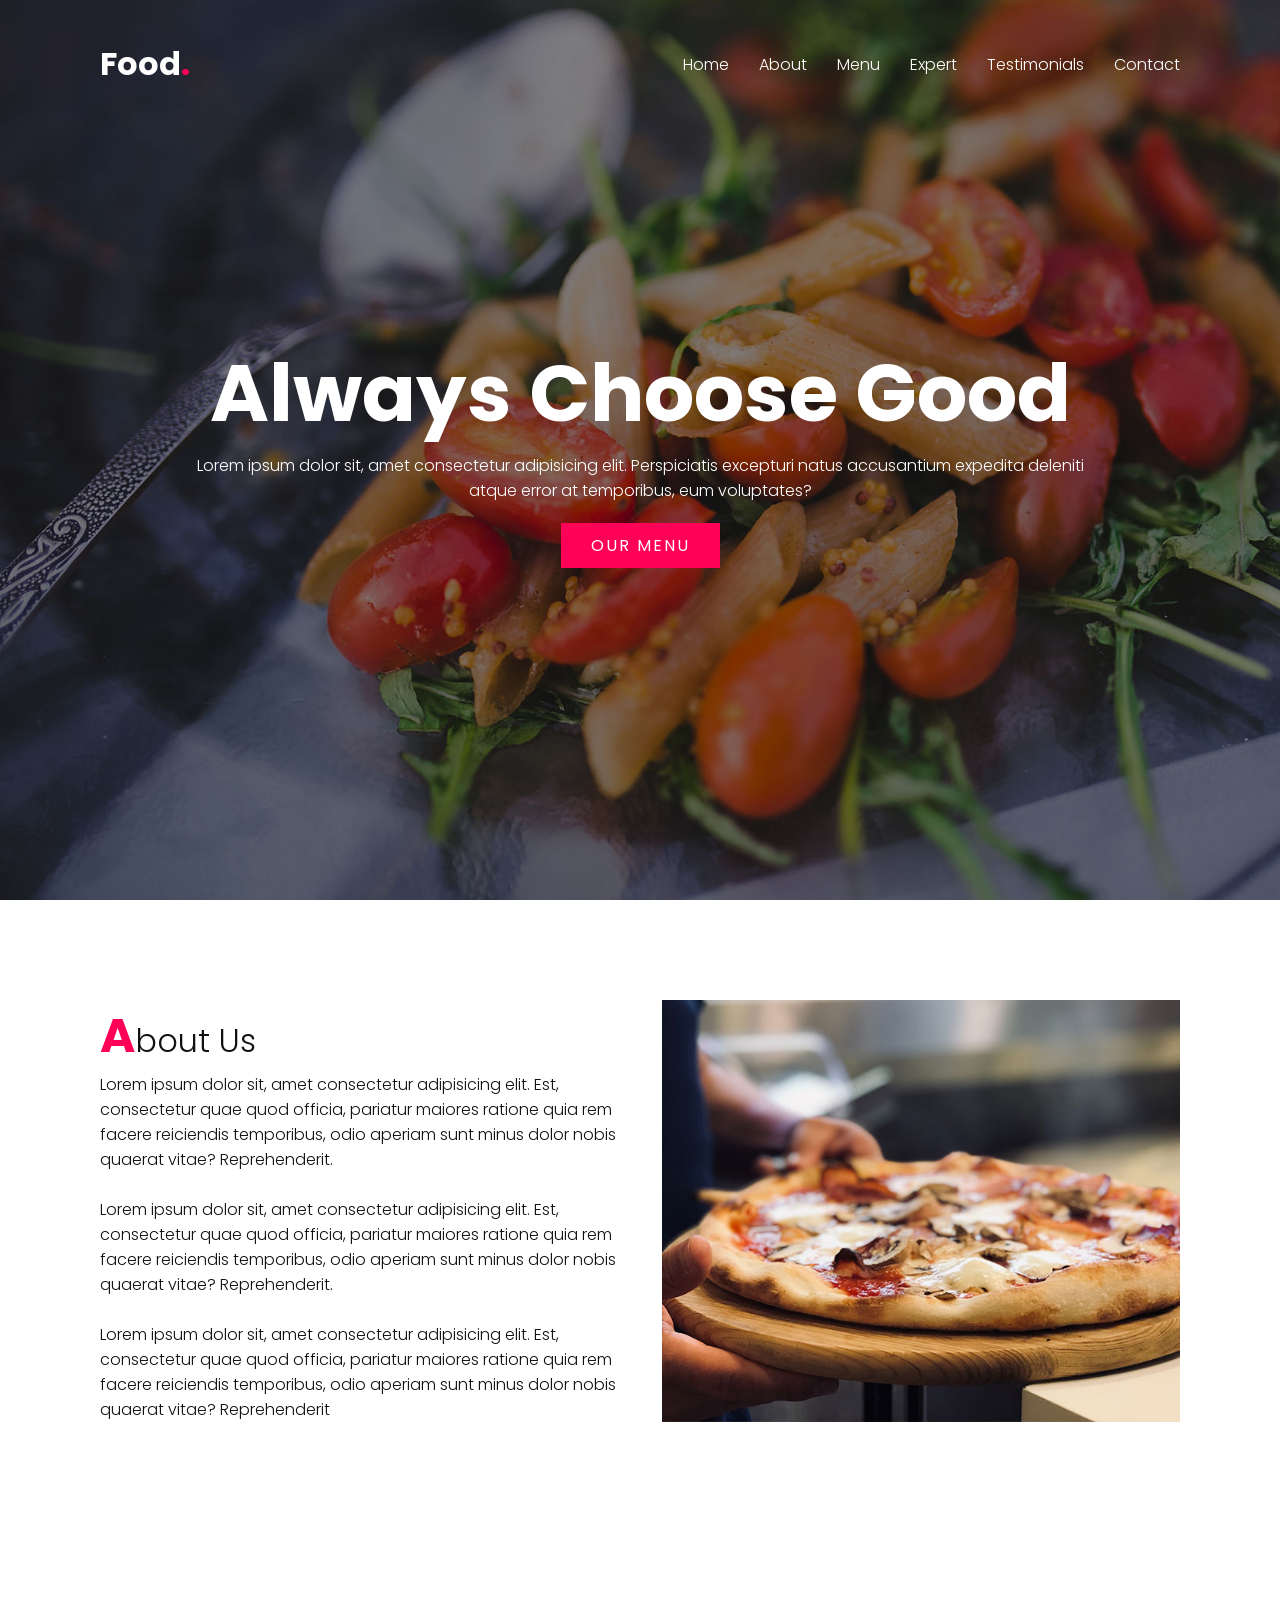
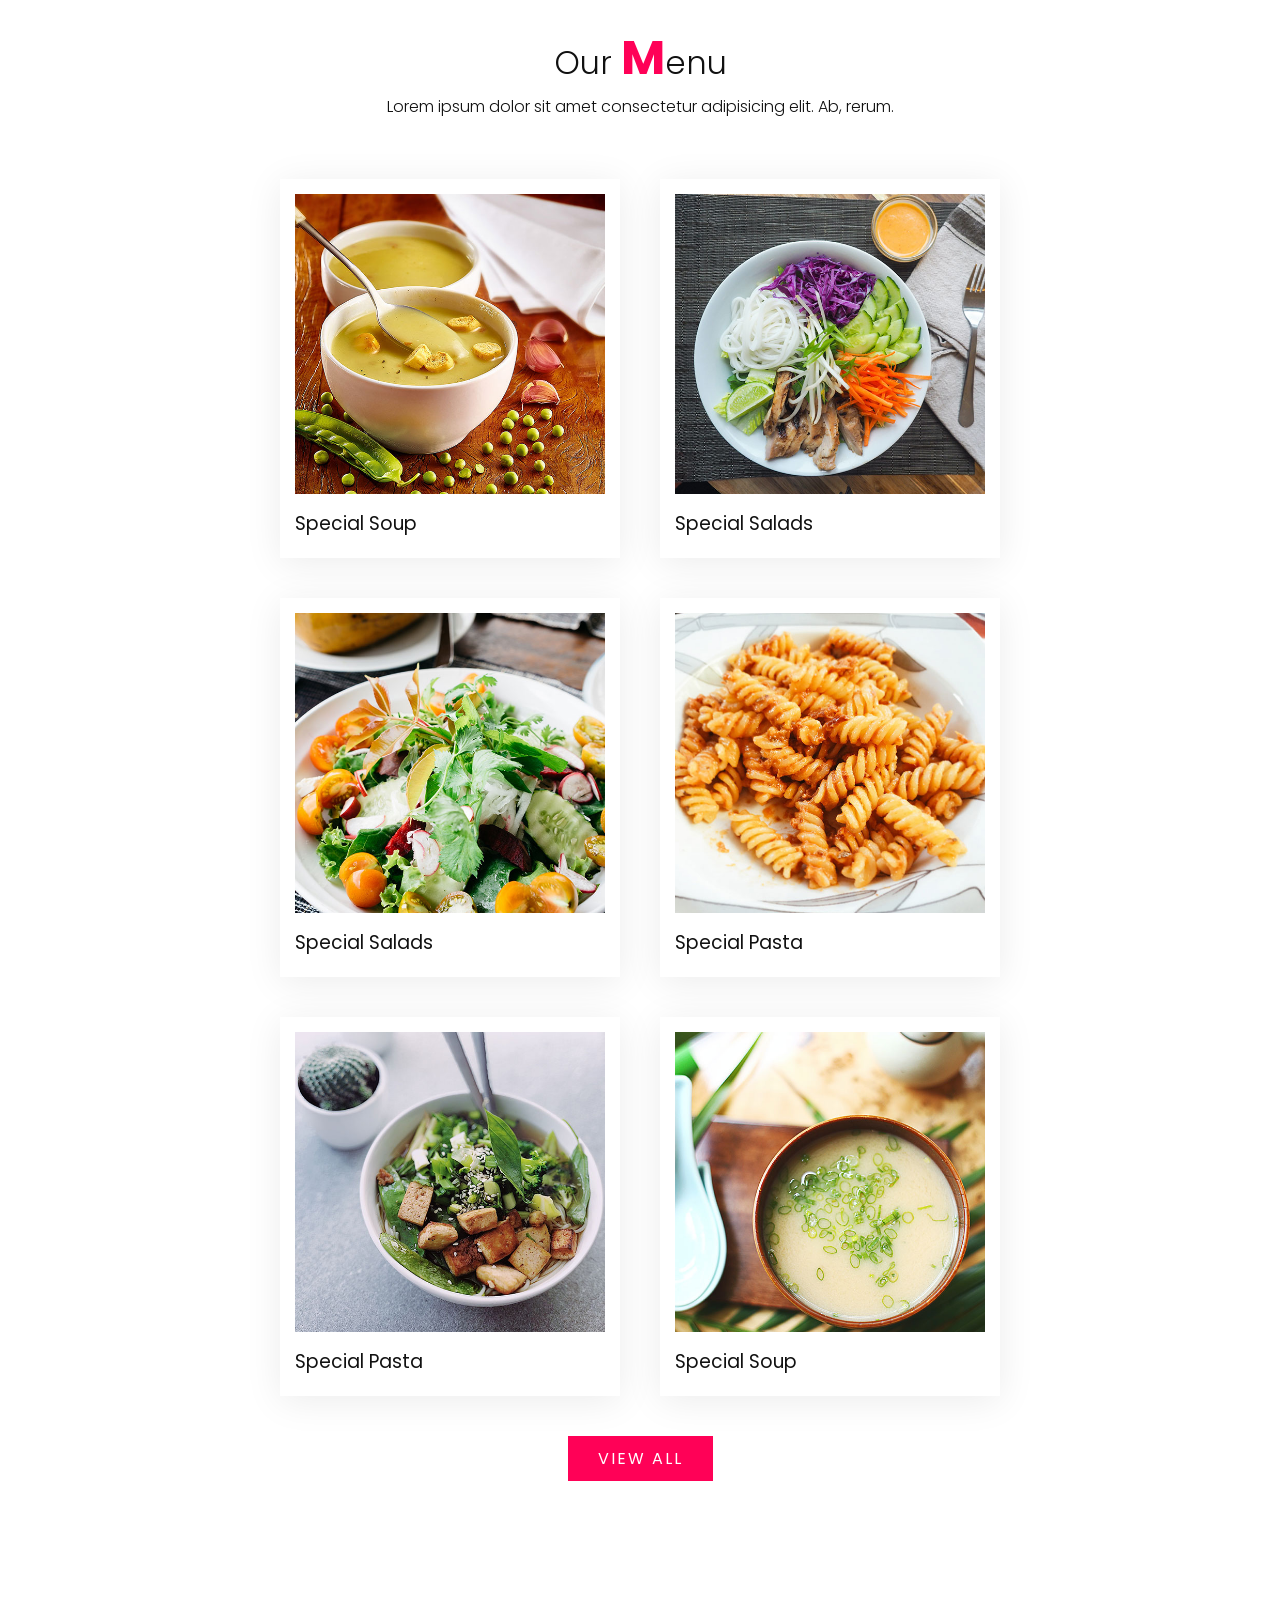
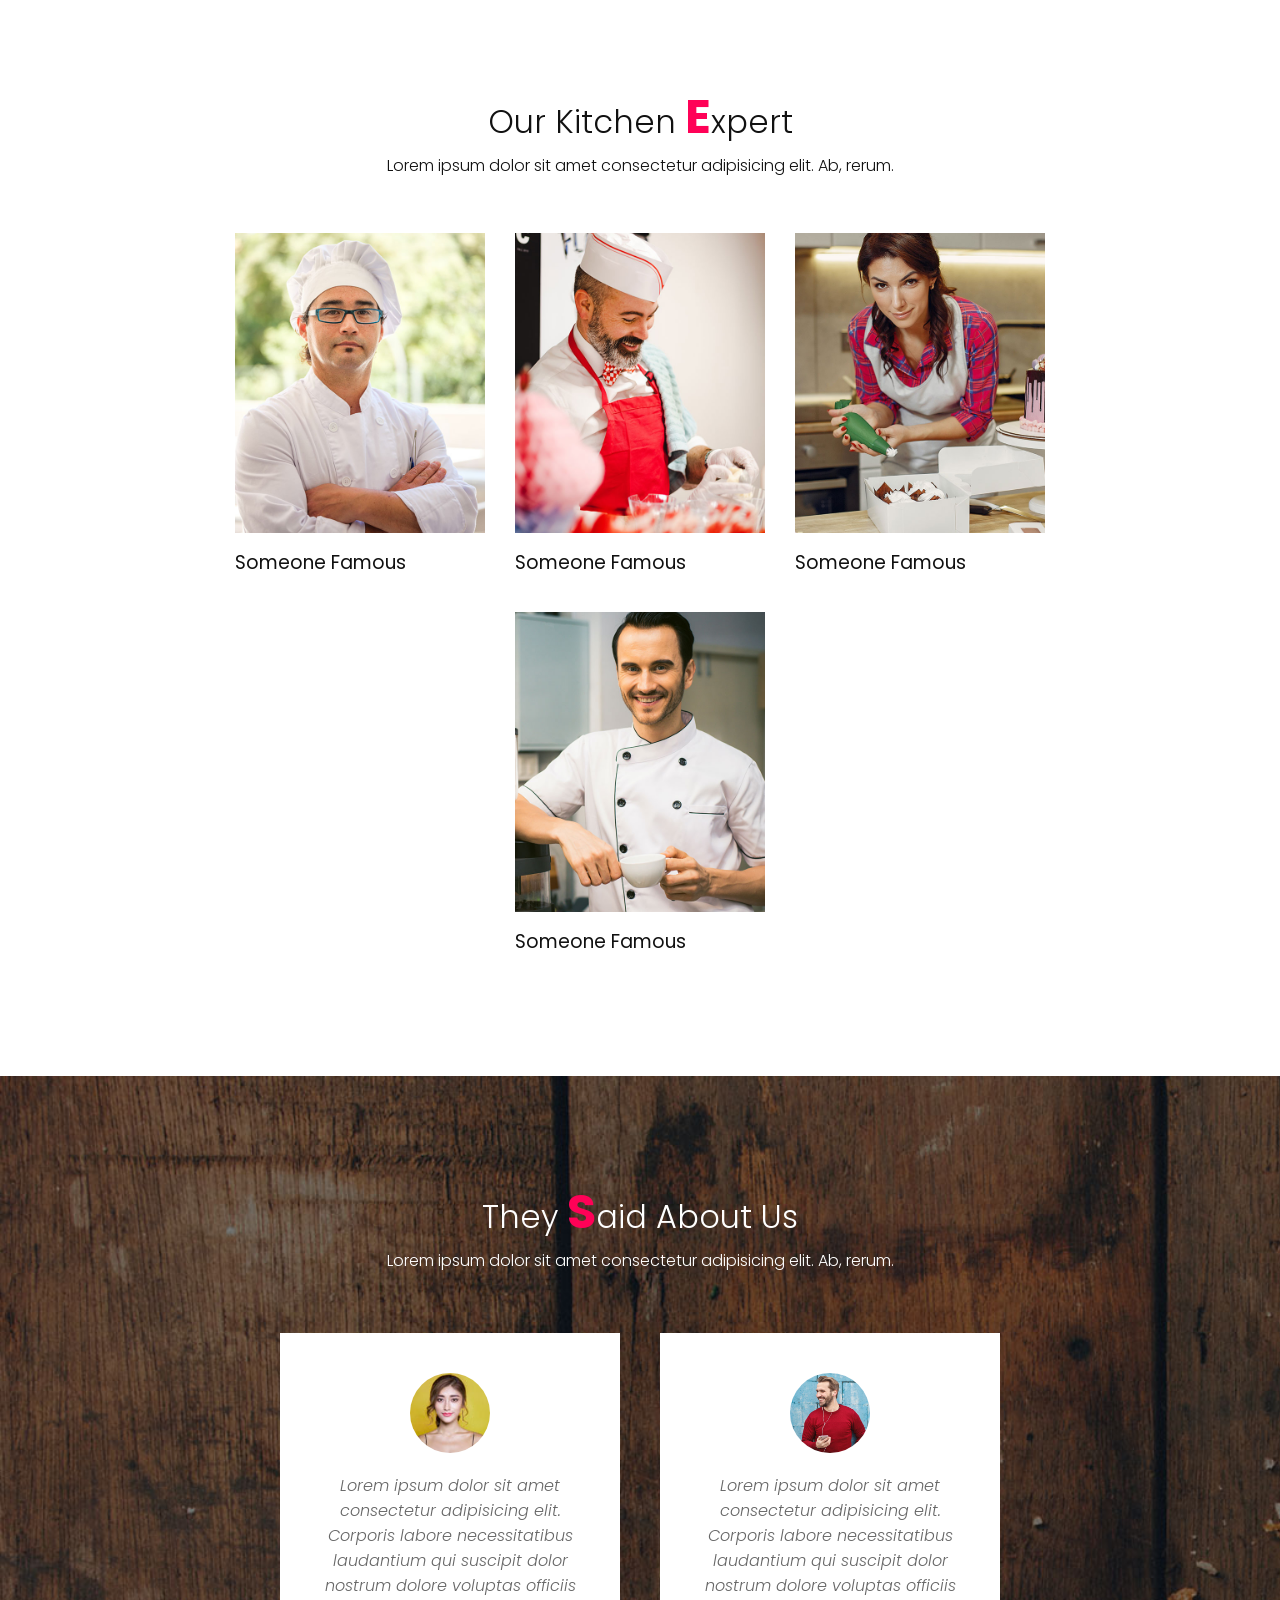
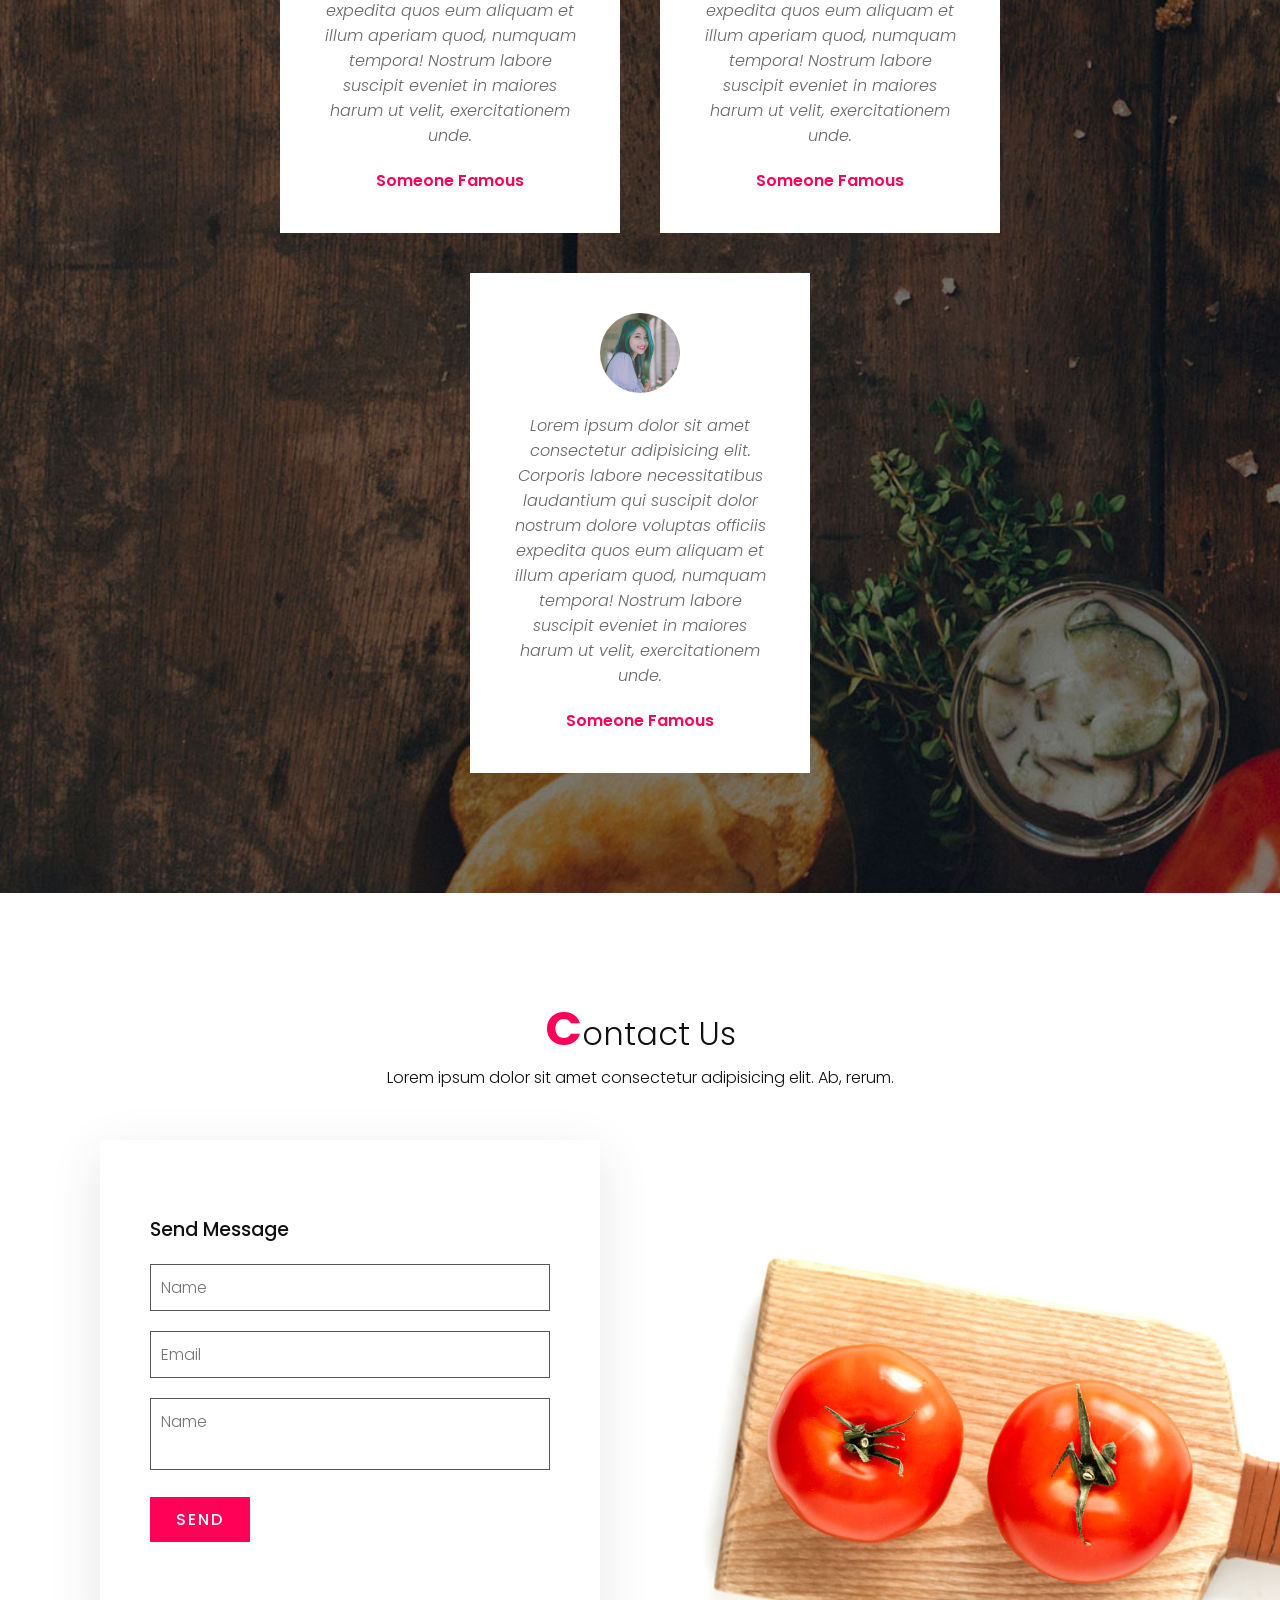
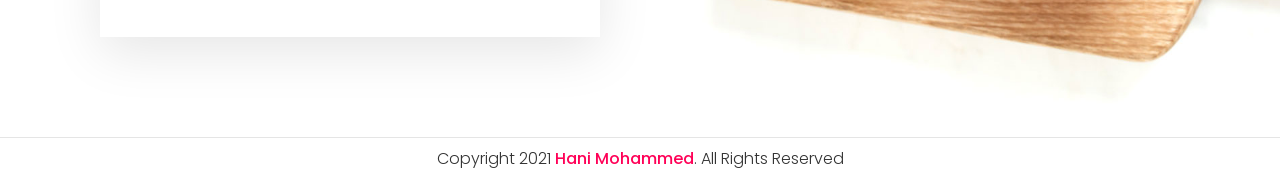
<file: Food-Project/index.html>
<!DOCTYPE html>
<html lang="en">
  <head>
    <meta charset="UTF-8" />
    <meta http-equiv="X-UA-Compatible" content="IE=edge" />
    <meta name="viewport" content="width=device-width, initial-scale=1.0" />
    <link rel="stylesheet" href="styles.css" />
    <title>Food Website Project</title>
  </head>
  <body>
    <header>
      <a href="#" class="logo">Food<span>.</span></a>
      <div class="menuToggle" onclick="toggleMenu();"></div>
      <ul class="navigation">
        <li><a href="#banner" onclick="toggleMenu();">Home</a></li>
        <li><a href="#about" onclick="toggleMenu();">About</a></li>
        <li><a href="#menu" onclick="toggleMenu();">Menu</a></li>
        <li><a href="#expert" onclick="toggleMenu();">Expert</a></li>
        <li><a href="#testimonials" onclick="toggleMenu();">Testimonials</a></li>
        <li><a href="#contact" onclick="toggleMenu();">Contact</a></li>
      </ul>
    </header>
    <section class="banner" id="banner">
      <div class="content">
        <h2>Always Choose Good</h2>
        <p>
          Lorem ipsum dolor sit, amet consectetur adipisicing elit. Perspiciatis
          excepturi natus accusantium expedita deleniti atque error at
          temporibus, eum voluptates?
        </p>
        <a href="#" class="btn">Our Menu</a>
      </div>
    </section>

    <section class="about" id="about">
      <div class="row">
        <div class="col50">
          <h2 class="titleText"><span>A</span>bout Us</h2>
          <p>
            Lorem ipsum dolor sit, amet consectetur adipisicing elit. Est,
            consectetur quae quod officia, pariatur maiores ratione quia rem
            facere reiciendis temporibus, odio aperiam sunt minus dolor nobis
            quaerat vitae? Reprehenderit.<br /><br />Lorem ipsum dolor sit, amet
            consectetur adipisicing elit. Est, consectetur quae quod officia,
            pariatur maiores ratione quia rem facere reiciendis temporibus, odio
            aperiam sunt minus dolor nobis quaerat vitae? Reprehenderit.<br /><br />Lorem
            ipsum dolor sit, amet consectetur adipisicing elit. Est, consectetur
            quae quod officia, pariatur maiores ratione quia rem facere
            reiciendis temporibus, odio aperiam sunt minus dolor nobis quaerat
            vitae? Reprehenderit
          </p>
        </div>
        <div class="col50">
          <div class="imgBx">
            <img src="images/img1.jpg" />
          </div>
        </div>
      </div>
    </section>

    <section class="menu" id="menu">
      <div class="title">
        <h2 class="titleText">Our <span>M</span>enu</h2>
        <p>
          Lorem ipsum dolor sit amet consectetur adipisicing elit. Ab, rerum.
        </p>
      </div>

      <div class="content">
        <div class="box">
          <div class="imgBx">
            <img src="images/menu1.jpg" />
          </div>
          <div class="text">
            <h3>Special Salads</h3>
          </div>
        </div>
        <div class="box">
          <div class="imgBx">
            <img src="images/menu2.jpg" />
          </div>
          <div class="text">
            <h3>Special Soup</h3>
          </div>
        </div>
        <div class="box">
          <div class="imgBx">
            <img src="images/menu3.jpg" />
          </div>
          <div class="text">
            <h3>Special Pasta</h3>
          </div>
        </div>
        <div class="box">
          <div class="imgBx">
            <img src="images/menu4.jpg" />
          </div>
          <div class="text">
            <h3>Special Salads</h3>
          </div>
        </div>
        <div class="box">
          <div class="imgBx">
            <img src="images/menu5.jpg" />
          </div>
          <div class="text">
            <h3>Special Soup</h3>
          </div>
        </div>
        <div class="box">
          <div class="imgBx">
            <img src="images/menu6.jpg" />
          </div>
          <div class="text">
            <h3>Special Pasta</h3>
          </div>
        </div>
      </div>
      <div class="title">
        <a href="#" class="btn">View All</a>
      </div>
    </section>

    <section class="expert" id="expert">
      <div class="title">
        <h2 class="titleText">Our Kitchen <span>E</span>xpert</h2>
        <p>
          Lorem ipsum dolor sit amet consectetur adipisicing elit. Ab, rerum.
        </p>
      </div>
      <div class="content">
        <div class="box">
          <div class="imgBx">
            <img src="images/expert1.jpg" />
          </div>
          <div class="text">
            <h3>Someone Famous</h3>
          </div>
        </div>
        <div class="box">
          <div class="imgBx">
            <img src="images/expert2.jpg" />
          </div>
          <div class="text">
            <h3>Someone Famous</h3>
          </div>
        </div>
        <div class="box">
          <div class="imgBx">
            <img src="images/expert3.jpg" />
          </div>
          <div class="text">
            <h3>Someone Famous</h3>
          </div>
        </div>
        <div class="box">
          <div class="imgBx">
            <img src="images/expert4.jpg" />
          </div>
          <div class="text">
            <h3>Someone Famous</h3>
          </div>
        </div>
      </div>
    </section>

    <section class="testimonials" id="testimonials">
      <div class="title white">
        <h2 class="titleText">They <span>S</span>aid About Us</h2>
        <p>
          Lorem ipsum dolor sit amet consectetur adipisicing elit. Ab, rerum.
        </p>
      </div>
      <div class="content">
        <div class="box">
          <div class="imgBx">
            <img src="images/testi1.jpg" />
          </div>
          <div class="text">
            <p>
              Lorem ipsum dolor sit amet consectetur adipisicing elit. Corporis
              labore necessitatibus laudantium qui suscipit dolor nostrum dolore
              voluptas officiis expedita quos eum aliquam et illum aperiam quod,
              numquam tempora! Nostrum labore suscipit eveniet in maiores harum
              ut velit, exercitationem unde.
            </p>
            <h3>Someone Famous</h3>
          </div>
        </div>
        <div class="box">
          <div class="imgBx">
            <img src="images/testi2.jpg" />
          </div>
          <div class="text">
            <p>
              Lorem ipsum dolor sit amet consectetur adipisicing elit. Corporis
              labore necessitatibus laudantium qui suscipit dolor nostrum dolore
              voluptas officiis expedita quos eum aliquam et illum aperiam quod,
              numquam tempora! Nostrum labore suscipit eveniet in maiores harum
              ut velit, exercitationem unde.
            </p>
            <h3>Someone Famous</h3>
          </div>
        </div>
        <div class="box">
          <div class="imgBx">
            <img src="images/testi3.jpg" />
          </div>
          <div class="text">
            <p>
              Lorem ipsum dolor sit amet consectetur adipisicing elit. Corporis
              labore necessitatibus laudantium qui suscipit dolor nostrum dolore
              voluptas officiis expedita quos eum aliquam et illum aperiam quod,
              numquam tempora! Nostrum labore suscipit eveniet in maiores harum
              ut velit, exercitationem unde.
            </p>
            <h3>Someone Famous</h3>
          </div>
        </div>
      </div>
    </section>

    <section class="contact" id="contact">
      <div class="title">
        <h2 class="titleText"><span>C</span>ontact Us</h2>
        <p>
          Lorem ipsum dolor sit amet consectetur adipisicing elit. Ab, rerum.
        </p>
      </div>
      <div class="contactForm">
        <h3>Send Message</h3>
        <div class="inputBox">
          <input type="text" placeholder="Name">
        </div>
        <div class="inputBox">
          <input type="text" placeholder="Email">
        </div>
        <div class="inputBox">
          <textarea placeholder="Name"></textarea>
        </div>
        <div class="inputBox">
          <input type="submit" value="Send">
        </div>
      </div>
    </section>

    <div class="copyrightText">
      <p>Copyright 2021 <a href="#">Hani Mohammed</a>. All Rights Reserved</p>
    </div>

    <script type="text/javascript">
      window.addEventListener("scroll", function () {
        const header = document.querySelector("header")
        header.classList.toggle("sticky", window.scrollY > 0)
      });

      function toggleMenu(){
        const menuToggle = document.querySelector('.menuToggle');
        const navigation = document.querySelector('.navigation');
        menuToggle.classList.toggle('active');
        navigation.classList.toggle('active');
      }
    </script>
  </body>
</html>
</file>
<file: Food-Project/styles.css>
@import url("https://fonts.googleapis.com/css2?family=Poppins:wght@300;400;500;600;700;800;900&display=swap");

* {
  margin: 0;
  padding: 0;
  box-sizing: border-box;
  font-family: "Poppins", sans-serif;
  scroll-behavior: smooth;
}

p {
  font-weight: 300;
  color: #111;
}

.banner {
  position: relative;
  width: 100%;
  min-height: 100vh;
  display: flex;
  justify-content: center;
  align-items: center;
  background: url(images/bg.jpg);
  background-size: cover;
}

.banner .content {
  max-width: 900px;
  text-align: center;
}

.banner .content h2 {
  font-size: 5em;
  color: #fff;
}

.banner .content p {
  font-size: 1em;
  color: #fff;
}

.btn {
  font-size: 1em;
  color: #fff;
  background: #ff0157;
  display: inline-block;
  padding: 10px 30px;
  margin-top: 20px;
  text-transform: uppercase;
  text-decoration: none;
  letter-spacing: 2px;
  transition: 0.5s;
}

.btn:hover {
  letter-spacing: 6px;
}

header {
  position: fixed;
  top: 0;
  left: 0;
  width: 100%;
  padding: 40px 100px;
  z-index: 10000;
  display: flex;
  justify-content: space-between;
  align-items: center;
  transition: 0.5s;
}

header.sticky {
  background: #fff;
  padding: 10px 100px;
  box-shadow: 0 5px 20px rgba(0, 0, 0, 0.05);
}

header .logo {
  color: #fff;
  font-weight: 700;
  font-size: 2em;
  text-decoration: none;
}

header.sticky .logo {
  color: #111;
}

header .logo span {
  color: #ff0157;
}

header .navigation {
  position: relative;
  display: flex;
}

header .navigation li {
  list-style: none;
  margin-left: 30px;
}

header .navigation li a {
  text-decoration: none;
  color: #fff;
  font-weight: 300;
}

header.sticky .navigation li a {
  color: #111;
}

header .navigation li a:hover {
  color: #ff0157;
}

section {
  padding: 100px;
}

.row {
  position: relative;
  width: 100%;
  display: flex;
  justify-content: space-between;
}

.row .col50 {
  position: relative;
  width: 48%;
}

.titleText {
  color: #111;
  font-size: 2em;
  font-weight: 300;
}

.titleText span {
  color: #ff0157;
  font-weight: 700;
  font-size: 1.5em;
}

.row .col50 .imgBx {
  position: relative;
  width: 100%;
  /* min-height: 300px; */
  height: 100%;
}

.row .col50 .imgBx img {
  position: absolute;
  top: 0;
  left: 0;
  width: 100%;
  height: 100%;
  object-fit: cover;
}

.title {
  width: 100%;
  display: flex;
  justify-content: center;
  align-items: center;
  flex-direction: column;
}

.menu .content {
  display: flex;
  justify-content: center;
  flex-direction: row-reverse;
  flex-wrap: wrap;
  margin-top: 40px;
}

.menu .content .box {
  width: 340px;
  margin: 20px;
  border: 15px solid #fff;
  box-shadow: 0 5px 35px rgba(0, 0, 0, 0.08);
}

.menu .content .box .imgBx {
  position: relative;
  width: 100%;
  height: 300px;
}

.menu .content .box .imgBx img {
  position: absolute;
  top: 0;
  left: 0;
  width: 100%;
  height: 100%;
  object-fit: cover;
}

.menu .content .box .text {
  padding: 15px 0 5px;
}

.menu .content .box .text h3 {
  font-weight: 400;
  color: #111;
}

.expert .content {
  display: flex;
  justify-content: center;
  flex-wrap: wrap;
  flex-direction: row;
  margin-top: 40px;
}

.expert .content .box {
  width: 250px;
  margin: 15px;
}

.expert .content .box .imgBx {
  position: relative;
  width: 100%;
  height: 300px;
}

.expert .content .box .imgBx img {
  position: absolute;
  top: 0;
  left: 0;
  width: 100%;
  height: 100%;
  object-fit: cover;
}

.expert .content .box .text {
  padding: 15px 0 5px;
}

.expert .content .box .text h3 {
  font-weight: 400;
  color: #111;
}

.testimonials {
  background: url(images/bg2.jpg);
  background-size: cover;
}

.white .titleText,
.white p {
  color: #fff;
}

.testimonials .content {
  display: flex;
  justify-content: center;
  flex-wrap: wrap;
  flex-direction: row;
  margin-top: 40px;
}

.testimonials .content .box {
  width: 340px;
  margin: 20px;
  padding: 40px;
  background: #fff;
  display: flex;
  justify-content: center;
  align-items: center;
  flex-direction: column;
}

.testimonials .content .box .imgBx {
  position: relative;
  width: 80px;
  height: 80px;
  margin-bottom: 20px;
  border-radius: 50%;
  overflow: hidden;
}

.testimonials .content .box .imgBx img {
  position: absolute;
  top: 0;
  left: 0;
  width: 100%;
  height: 100%;
  object-fit: cover;
}

.testimonials .content .box .text {
  text-align: center;
}

.testimonials .content .box .text p {
  color: #666;
  font-style: italic;
}

.testimonials .content .box .text h3 {
  margin-top: 20px;
  color: #111;
  font-size: 1em;
  color: #ff0157;
  font-weight: 600;
}

.contact {
  background: url(images/bg3.jpg);
  background-size: cover;
}

.contactForm {
  padding: 75px 50px;
  background: #fff;
  box-shadow: 0 15px 50px rgba(0, 0, 0, 0.1);
  max-width: 500px;
  margin-top: 50px;
}

.contactForm h3 {
  color: #111;
  font-size: 1.2em;
  margin-bottom: 20px;
  font-weight: 500;
}

.contactForm .inputBox {
  position: relative;
  width: 100%;
  margin-bottom: 20px;
}

.contactForm .inputBox input,
.contactForm .inputBox textarea {
  width: 100%;
  border: 1px solid #555;
  padding: 10px;
  color: #111;
  outline: none;
  font-size: 16px;
  font-weight: 300;
  resize: none;
}

.contactForm .inputBox input[type="submit"] {
  font-size: 1em;
  color: #fff;
  background: #ff0157;
  display: inline-block;
  text-transform: uppercase;
  text-decoration: none;
  letter-spacing: 2px;
  transition: 0.5s;
  max-width: 100px;
  font-weight: 500;
  border: none;
  cursor: pointer;
}

.copyrightText {
  padding: 8px 40px;
  border-top: 1px solid rgba(0, 0, 0, 0.1);
  text-align: center;
}

.copyrightText p {
  color: #333;
}

.copyrightText a {
  color: #ff0157;
  font-weight: 500;
  text-decoration: none;
}

@media (max-width: 991px) {
  header,
  header.sticky {
    padding: 10px 20px;
  }

  header .navigation {
    display: none;
  }

  header .navigation.active {
    width: 100%;
    height: calc(100% - 68px);
    position: fixed;
    top: 68px;
    left: 0;
    display: flex;
    justify-content: center;
    align-items: center;
    flex-direction: column;
    background: #fff;
  }

  header .navigation li {
    margin-left: 0;
  }

  header .navigation li a {
    color: #111;
    font-size: 1.6em;
  }

  .menuToggle {
    position: relative;
    width: 40px;
    height: 40px;
    background: url(images/menu.png);
    background-size: 30px;
    background-repeat: no-repeat;
    background-position: center;
    cursor: pointer;
  }

  .menuToggle.active {
    background: url(images/close.png);
    background-size: 25px;
    background-repeat: no-repeat;
    background-position: center;
  }

  header.sticky .menuToggle {
    filter: invert(1);
  }

  section {
    padding: 20px;
  }

  .banner .content h2 {
    font-size: 3em;
    color: #fff;
  }

  .row {
    flex-direction: column;
  }

  .row .col50 {
    position: relative;
    width: 100%;
  }

  .row .col50 .imgBx {
    height: 300px;
    margin-top: 20px;
  }

  .menu .content {
    margin-top: 20px;
  }

  .menu .content .box {
    margin: 10px;
  }

  .menu .content .box .imgBx {
    height: 260px;
  }

  .title {
    text-align: center;
  }

  .titleText {
    font-size: 1.8em;
    line-height: 1.5em;
    margin-bottom: 15px;
    font-weight: 300;
  }

  .testimonials .content .box {
    margin: 10px;
    padding: 20px;
  }

  .contactForm {
    padding: 35px 40px;
    margin-top: 20px;
    margin-bottom: 30px;
  }
}

@media (max-width: 480px){
  .banner .content h2 {
    font-size: 2.2em;
    color: #fff;
  }
}
</file>
